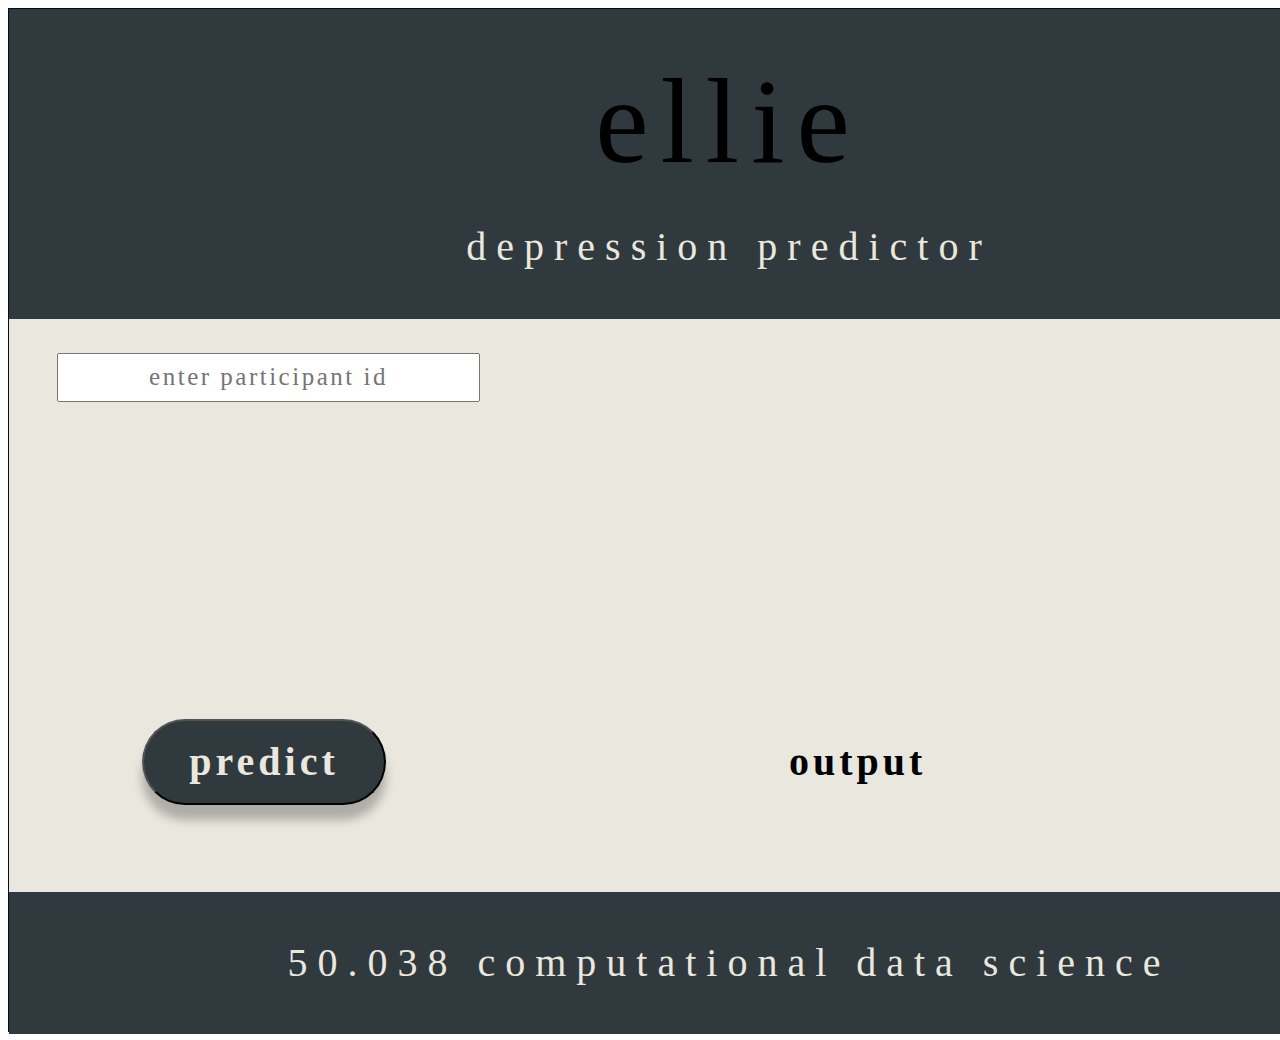
<file: UI/static/css/index.html>
<!DOCTYPE html>
<html>
    <head>
        <title>Ellie</title>
        <link rel="stylesheet" type="text/css" href="style1.css">
    </head>
    <body>
        <div id = "container">
            <div id = "titlebox"></div>
            <div id = "title">Ellie</div>
            <div id = "description">depression predictor</div>
            <button id = "predict_box" type="submit">predict</button> 
            <div id = "bottombox"></div>
            <div id = "cds">50.038 Computational data science</div>
            <input id = "input" type="text" name="Participant_ID" placeholder="Enter Participant ID" required="required" />
            <div id = "output" { prediction_text } >output</div>
            {{ prediction_text }}
        </div>
    </body>
</html>
</file>
<file: UI/static/css/style1.css>
#container{
    
    position: relative;
    width: 1440px;
    height: 1024px;
    margin: 0 auto;
    
    background: #EAE7DF;
    border: 1px solid #080C17;
    box-sizing: border-box;
    text-align: center;
}

#titlebox{
    position: absolute;
    width: 1440px;
    height: 310px;
    left: 0px;
    top: 0px;
    text-align: center;

    background: #30393D;
    
}

#title{
    /* ellie */

    position: absolute;
    width: 349px;
    height: 153px;
    left: 545px;
    top: 36px;

    font-family: Poppins;
    font-style: normal;
    font-weight: 300;
    font-size: 120px;
    line-height: 180px;
    display: flex;
    align-items: center;
    text-align: center;
    vertical-align: middle;
    justify-content: center;
    letter-spacing: 0.1em;
    text-transform: lowercase;

    color: #000000;
}

#description{

    /* description */

    position: absolute;
    width: 1440px;
    height: 69px;
    left: 0px;
    top: 203px;

    font-family: Poppins;
    font-style: normal;
    font-weight: normal;
    font-size: 40px;
    line-height: 60px;
    display: flex;
    align-items: center;
    text-align: center;
    vertical-align: middle;
    justify-content: center;
    letter-spacing: 0.25em;
    text-transform: lowercase;

    color: #EAE7DF;
}

#predict_box{
    position: absolute;
    width: 244px;
    height: 86px;
    left: 133px;
    top: 710px;



    font-family: Poppins;
    font-style: normal;
    font-weight: 600;
    font-size: 40px;
    line-height: 60px;
    display: flex;
    align-items: center;
    text-align: center;
    justify-content: center;
    letter-spacing: 0.1em;
    text-transform: lowercase;
    color: #EAE7DF;
    
    background-color: #30393D;
    box-shadow: 0px 15px 10px rgba(0, 0, 0, 0.25);
    border-radius: 100px;

    
}

#transcript_box{
    position: absolute;
    width: 244px;
    height: 86px;
    left: 130px;
    top: 456px;

    font-family: Poppins;
    font-style: normal;
    font-weight: 600;
    font-size: 40px;
    line-height: 60px;
    display: flex;
    align-items: center;
    text-align: center;
    justify-content: center;
    letter-spacing: 0.1em;
    text-transform: lowercase;
    color: #EAE7DF;
    
    background-color: #30393D;
    box-shadow: 0px 15px 10px rgba(0, 0, 0, 0.25);
    border-radius: 100px;
    
}

#label_box{
    position: absolute;
    width: 244px;
    height: 86px;
    left: 135px;
    top: 583px;

    font-family: Poppins;
    font-style: normal;
    font-weight: 600;
    font-size: 40px;
    line-height: 60px;
    display: flex;
    align-items: center;
    text-align: center;
    justify-content: center;
    letter-spacing: 0.1em;
    text-transform: lowercase;
    color: #EAE7DF;
    
    background-color: #30393D;
    box-shadow: 0px 15px 10px rgba(0, 0, 0, 0.25);
    border-radius: 100px;
}

/* #predict_button{
    position: absolute;
    width: 244px;
    height: 47px;
    left: 598px;
    top: 629px;
    
    font-family: Poppins;
    font-style: normal;
    font-weight: 600;
    font-size: 40px;
    line-height: 60px;
    display: flex;
    align-items: center;
    text-align: center;
    justify-content: center;
    letter-spacing: 0.1em;
    text-transform: lowercase;

    color: #EAE7DF;
} */

#cds{
    position: absolute;
    width: 1440px;
    height: 69px;
    left: 0px;
    top: 919px;

    font-family: Poppins;
    font-style: normal;
    font-weight: normal;
    font-size: 40px;
    line-height: 60px;
    display: flex;
    align-items: center;
    text-align: center;
    justify-content: center;
    letter-spacing: 0.25em;
    text-transform: lowercase;

    color: #EAE7DF;
}

#bottombox{
    position: absolute;
    width: 1440px;
    height: 142px;
    left: 0px;
    top: 883px;

    background: #30393D;
}

#output{
    position: absolute;
    width: 1440px;
    height: 60px;
    left: 780px;
    top: 723px;

    font-family: Poppins;
    font-style: normal;
    font-weight: 600;
    font-size: 40px;
    line-height: 60px;

    /* identical to box height */
    display: flex;
    align-items: center;
    text-align: center;
    /*justify-content: center;*/
    letter-spacing: 0.1em;
    text-transform: lowercase;

    color: #000000;
}

#output2{
    position: absolute;
    width: 1440px;
    height: 60px;
    left: 780px;
    top: 596px;

    font-family: Poppins;
    font-style: normal;
    font-weight: 600;
    font-size: 40px;
    line-height: 60px;

    /* identical to box height */
    display: flex;
    align-items: center;
    text-align: center;
    /* justify-content: center; */
    letter-spacing: 0.1em;
    text-transform: lowercase;

    color: #000000;
}

#input{
    position: absolute;
    width: 415px;
    height: 42.82px;
    left: 48px;
    top: 344px;
    
    font-family: Poppins;
    font-style: normal;
    font-weight: normal;
    font-size: 25px;
    line-height: 37px;
    display: flex;
    align-items: center;
    text-align: center;
    letter-spacing: 0.1em;
    text-transform: lowercase;
    
    color: #000000;


}

#transcript{
    position: absolute;
    width: 700px;
    height: 105px;
    left: 648px;
    top: 447px;
    overflow: auto;

    font-family: Roboto;
    font-style: normal;
    font-weight: normal;
    font-size: 24px;
    line-height: 26px;
    text-transform: lowercase;

    color: #000000;
}
</file>
